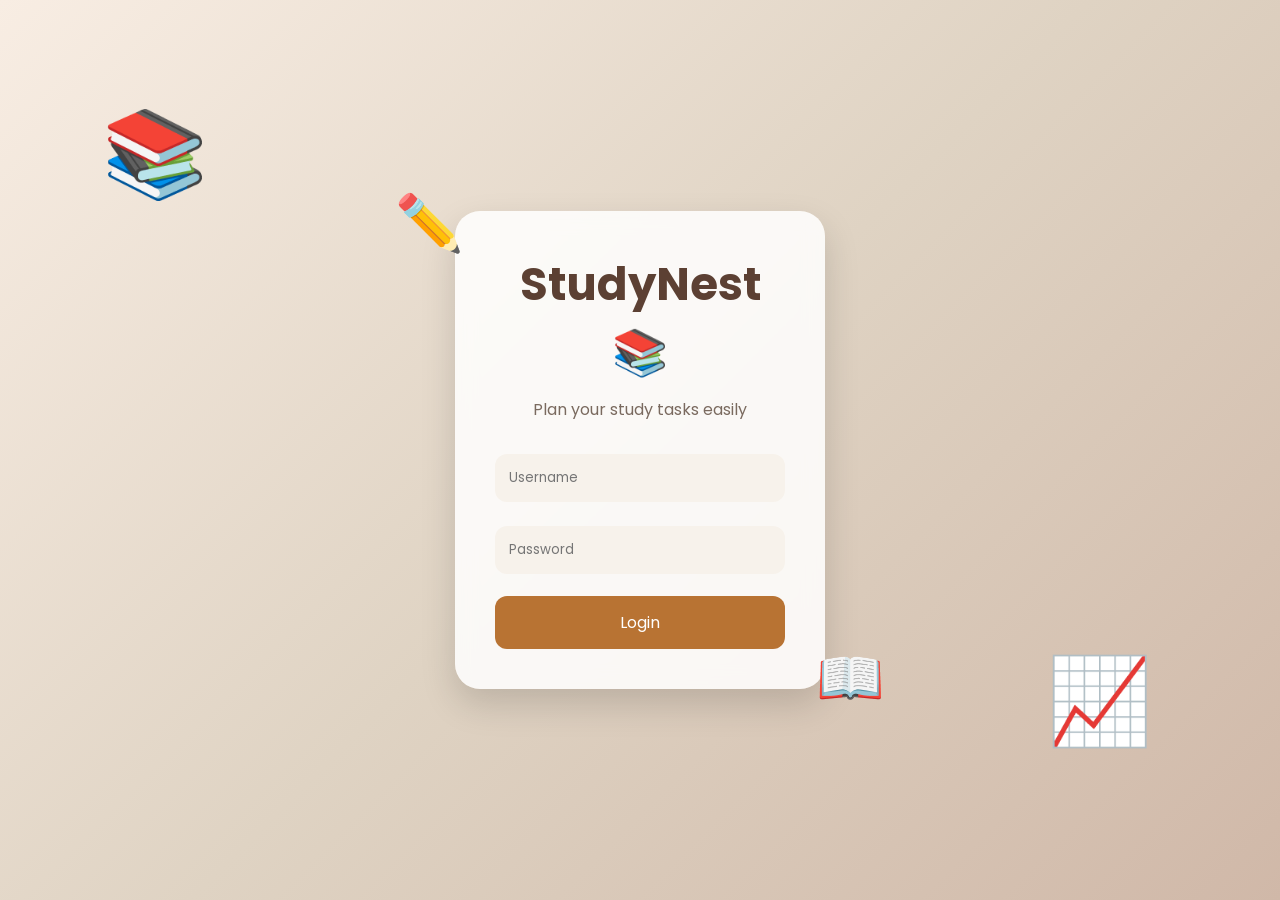
<file: index.html>
<!DOCTYPE html>
<html>
<head>
<title>StudyNest Login</title>
<link rel="stylesheet" href="style.css">
</head>

<body>

<section class="hero">

<div class="box">

<h1>StudyNest 📚</h1>

<p>Plan your study tasks easily</p>

<input
type="text"
id="username"
placeholder="Username">

<input
type="password"
id="password"
placeholder="Password">

<button onclick="login()">

Login

</button>

</div>

</section>

<script src="script.js">
</script>

</body>
</html>
</file>
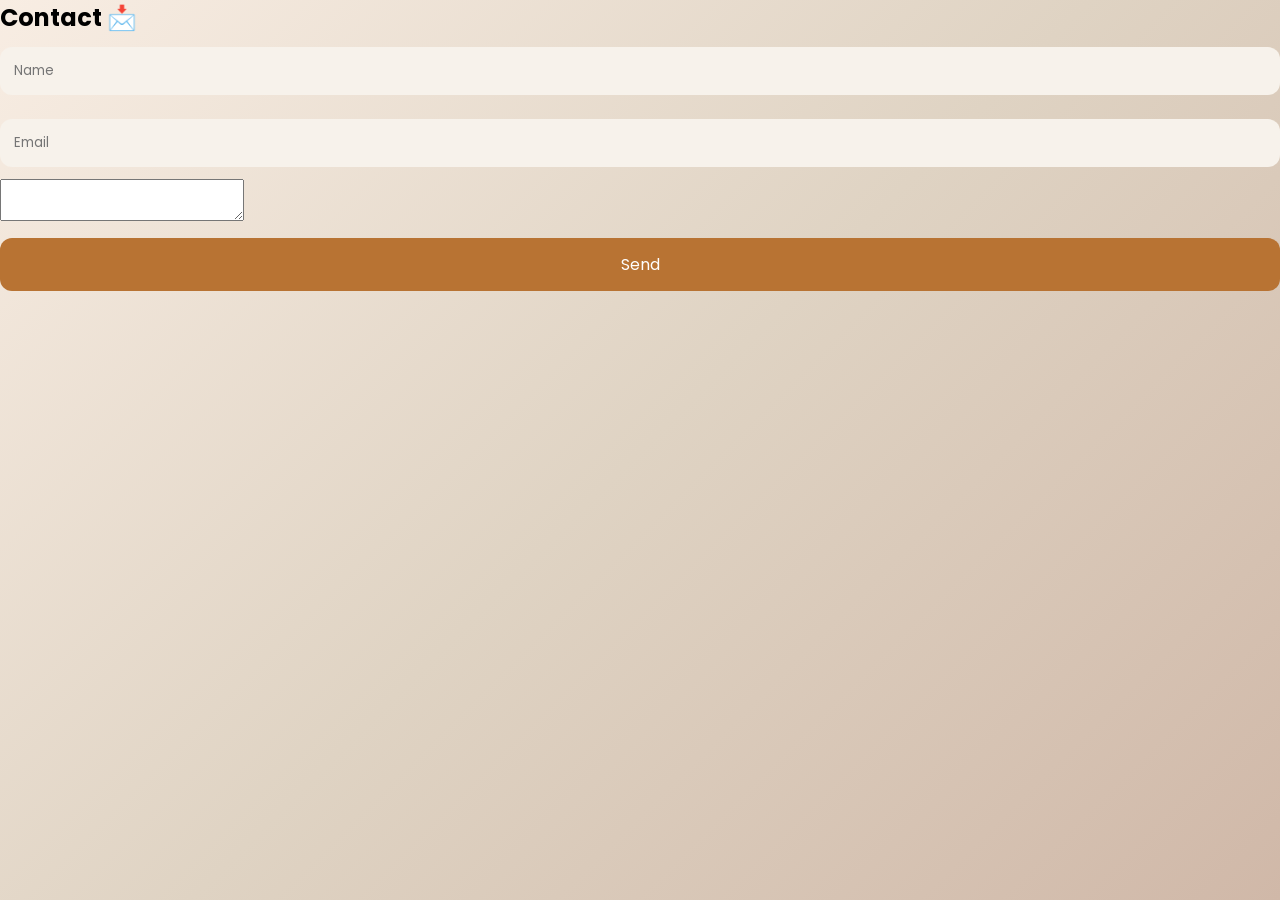
<file: contact.html>
<!DOCTYPE html>
<html>

<head>

<title>
Contact
</title>

<link rel="stylesheet"
href="style.css">

</head>

<body>

<section class="page">

<h1>
Contact 📩
</h1>

<input
placeholder="Name">

<input
placeholder="Email">

<textarea
placeholder="Message">

</textarea>

<button>

Send

</button>

</section>

</body>
</html>
</file>
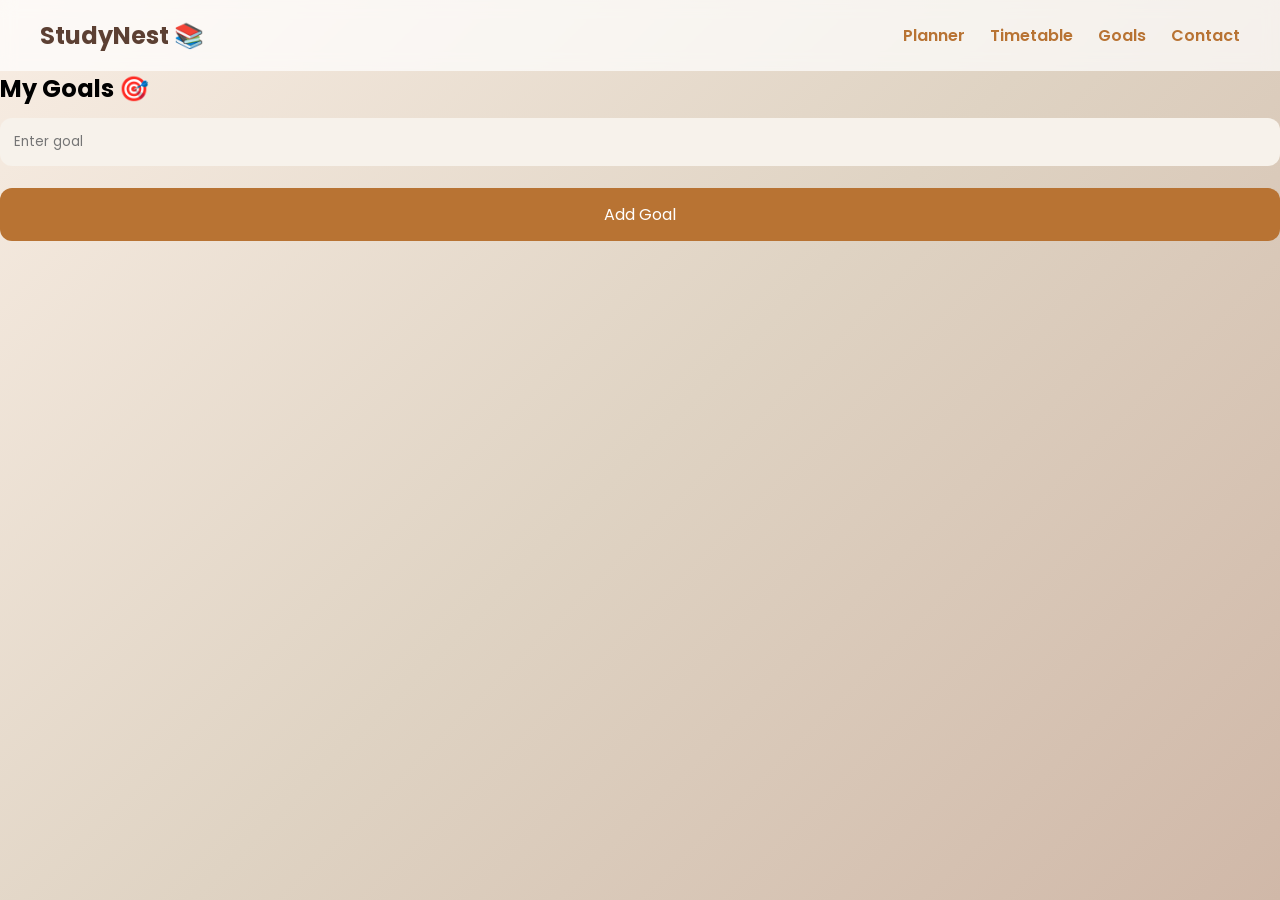
<file: goals.html>
<!DOCTYPE html>
<html>

<head>

<title>
Goals
</title>

<link rel="stylesheet"
href="style.css">

</head>

<body>

<nav>

<h2>
StudyNest 📚
</h2>

<ul>

<li><a href="planner.html">
Planner
</a></li>

<li><a href="timetable.html">
Timetable
</a></li>

<li><a href="goals.html">
Goals
</a></li>

<li><a href="contact.html">
Contact
</a></li>

</ul>

</nav>

<section class="page">

<h1>
My Goals 🎯
</h1>

<input
type="text"
id="goalInput"
placeholder="Enter goal">

<button
onclick="addGoal()">

Add Goal

</button>

<div id="goalList">

</div>

</section>

<script src="script.js">

</script>

</body>
</html>
</file>
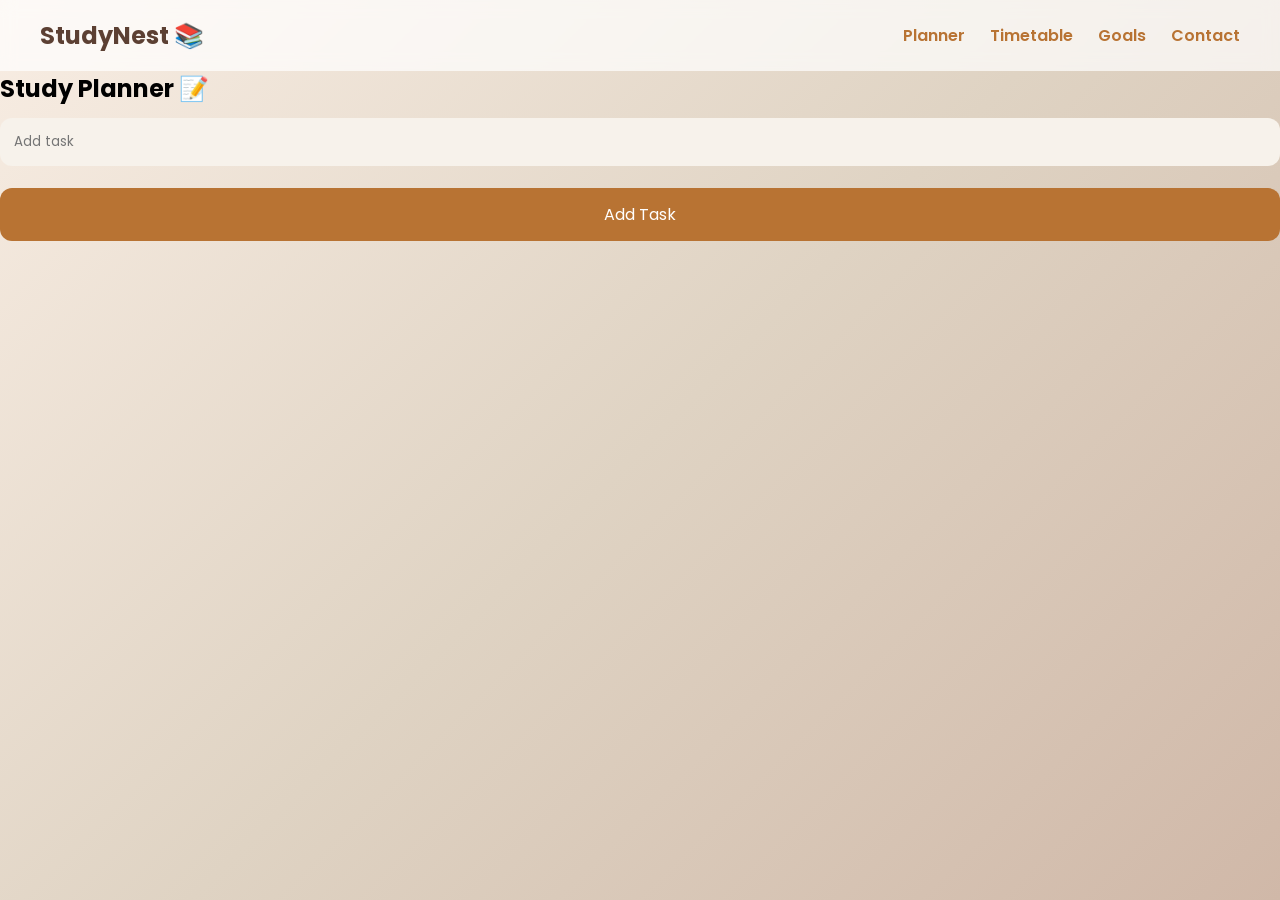
<file: planner.html>
<!DOCTYPE html>
<html>
<head>

<title>Dashboard</title>

<link rel="stylesheet"
href="style.css">

</head>

<body>

<nav>

<h2>
StudyNest 📚
</h2>

<ul>

<li>
<a href="planner.html">
Planner
</a>
</li>

<li>
<a href="timetable.html">
Timetable
</a>
</li>

<li>
<a href="goals.html">
Goals
</a>
</li>

<li>
<a href="contact.html">
Contact
</a>
</li>

</ul>

</nav>

<section class="page">

<h1>
Study Planner 📝
</h1>

<input
id="taskInput"
placeholder="Add task">

<button
onclick="addTask()">

Add Task

</button>

<ul id="list">

</ul>

</section>

<script src="script.js">
</script>

</body>
</html>
</file>
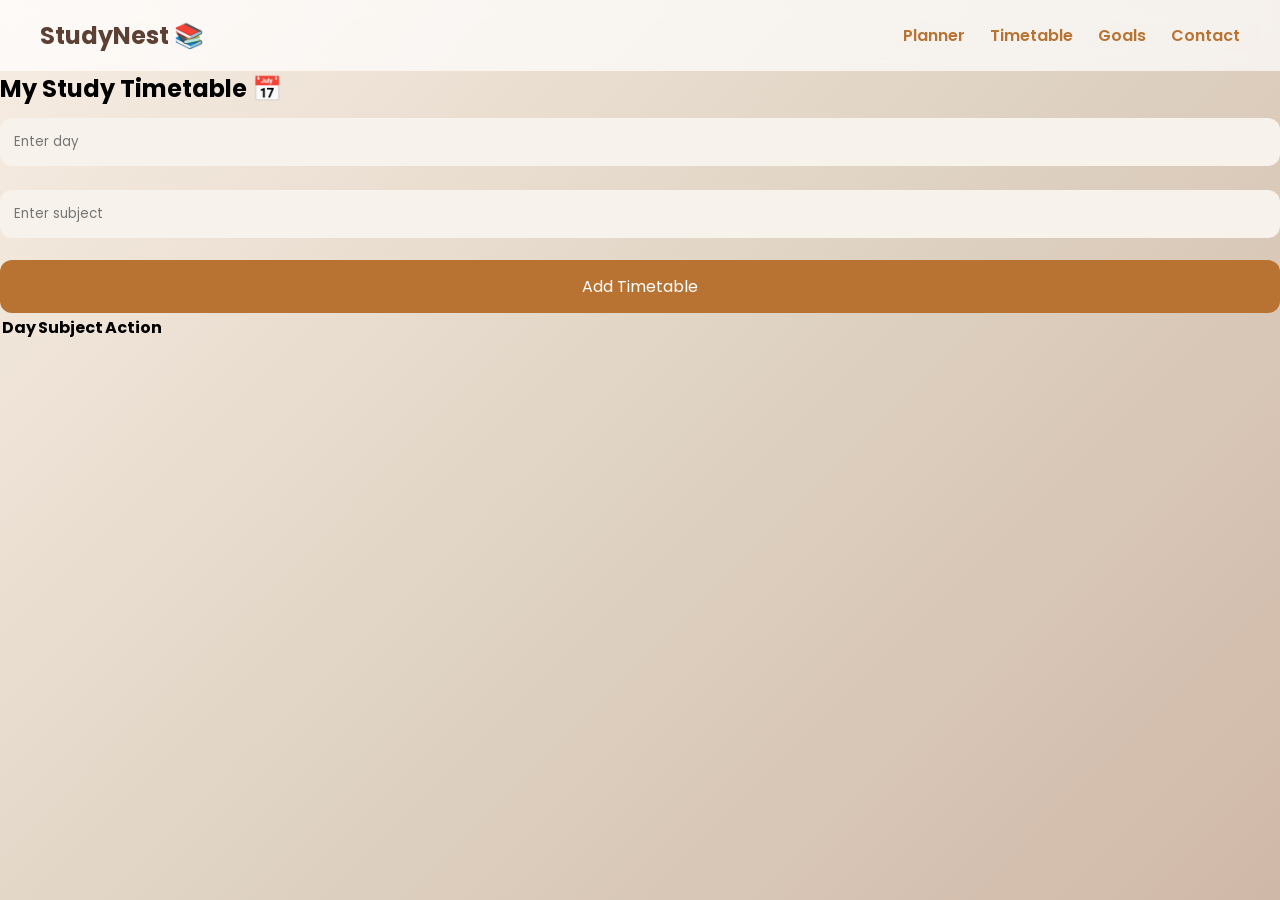
<file: timetable.html>
<!DOCTYPE html>
<html>
<head>

<title>Timetable</title>

<link rel="stylesheet"
href="style.css">

</head>

<body>

<nav>

<h2>
StudyNest 📚
</h2>

<ul>

<li><a href="planner.html">
Planner
</a></li>

<li><a href="timetable.html">
Timetable
</a></li>

<li><a href="goals.html">
Goals
</a></li>

<li><a href="contact.html">
Contact
</a></li>

</ul>

</nav>

<section class="page">

<h1>
My Study Timetable 📅
</h1>

<input
type="text"
id="day"
placeholder="Enter day">

<input
type="text"
id="subject"
placeholder="Enter subject">

<button
onclick="addRow()">

Add Timetable

</button>

<table id="table">

<tr>

<th>
Day
</th>

<th>
Subject
</th>

<th>
Action
</th>

</tr>

</table>

</section>

<script src="script.js">

</script>

</body>
</html>
</file>
<file: style.css>
@import url(
'https://fonts.googleapis.com/css2?family=Poppins:wght@300;400;600&display=swap'
);

*{
margin:0;
padding:0;
box-sizing:border-box;
font-family:'Poppins',sans-serif;
}

body{

background:
linear-gradient(
135deg,
#f8ede3,
#dfd3c3,
#d0b8a8
);

min-height:100vh;

overflow-x:hidden;
}

/* LOGIN PAGE */

.hero{

height:100vh;

width:100%;

display:flex;

justify-content:center;

align-items:center;

position:relative;

overflow:hidden;
}

/* FLOATING ICONS */

.hero::before{

content:"📚";

position:absolute;

font-size:85px;

left:8%;

top:10%;

animation:
float 4s infinite;
}

.hero::after{

content:"📈";

position:absolute;

font-size:85px;

right:10%;

bottom:15%;

animation:
float 5s infinite;
}

/* LOGIN CARD */

.box{

position:relative;

background:
rgba(
255,
255,
255,
0.85
);

backdrop-filter:
blur(10px);

padding:40px;

width:370px;

border-radius:25px;

text-align:center;

box-shadow:

0 15px 35px

rgba(
0,
0,
0,
0.15
);
}

/* EXTRA ICONS */

.box::before{

content:"✏️";

position:absolute;

left:-60px;

top:-30px;

font-size:55px;

animation:
rotateIcon 5s infinite;
}

.box::after{

content:"📖";

position:absolute;

right:-60px;

bottom:-30px;

font-size:55px;

animation:
rotateIcon 4s infinite;
}

.box h1{

font-size:45px;

color:#5c4033;

margin-bottom:10px;
}

.box p{

color:#7a6a5f;

margin-bottom:20px;
}

input{

width:100%;

padding:14px;

margin:12px 0;

border:none;

outline:none;

border-radius:12px;

background:#f7f2eb;
}

button{

width:100%;

padding:14px;

margin-top:10px;

border:none;

border-radius:12px;

background:#b87333;

color:white;

font-size:16px;

cursor:pointer;

transition:.3s;
}

button:hover{

background:#5c4033
}
nav{

background:
rgba(
255,
255,
255,
0.7
);

backdrop-filter:
blur(8px);

padding:18px 40px;

display:flex;

justify-content:
space-between;

align-items:center;

position:sticky;

top:0;

z-index:100;
}

nav h2{

color:#5c4033;
}

ul{

display:flex;

gap:25px;

list-style:none;

align-items:center;
}

a{

text-decoration:none;

color:#b87333;

font-weight:600;

transition:.3s;
}

a:hover{

color:#b87333;
}
</file>
